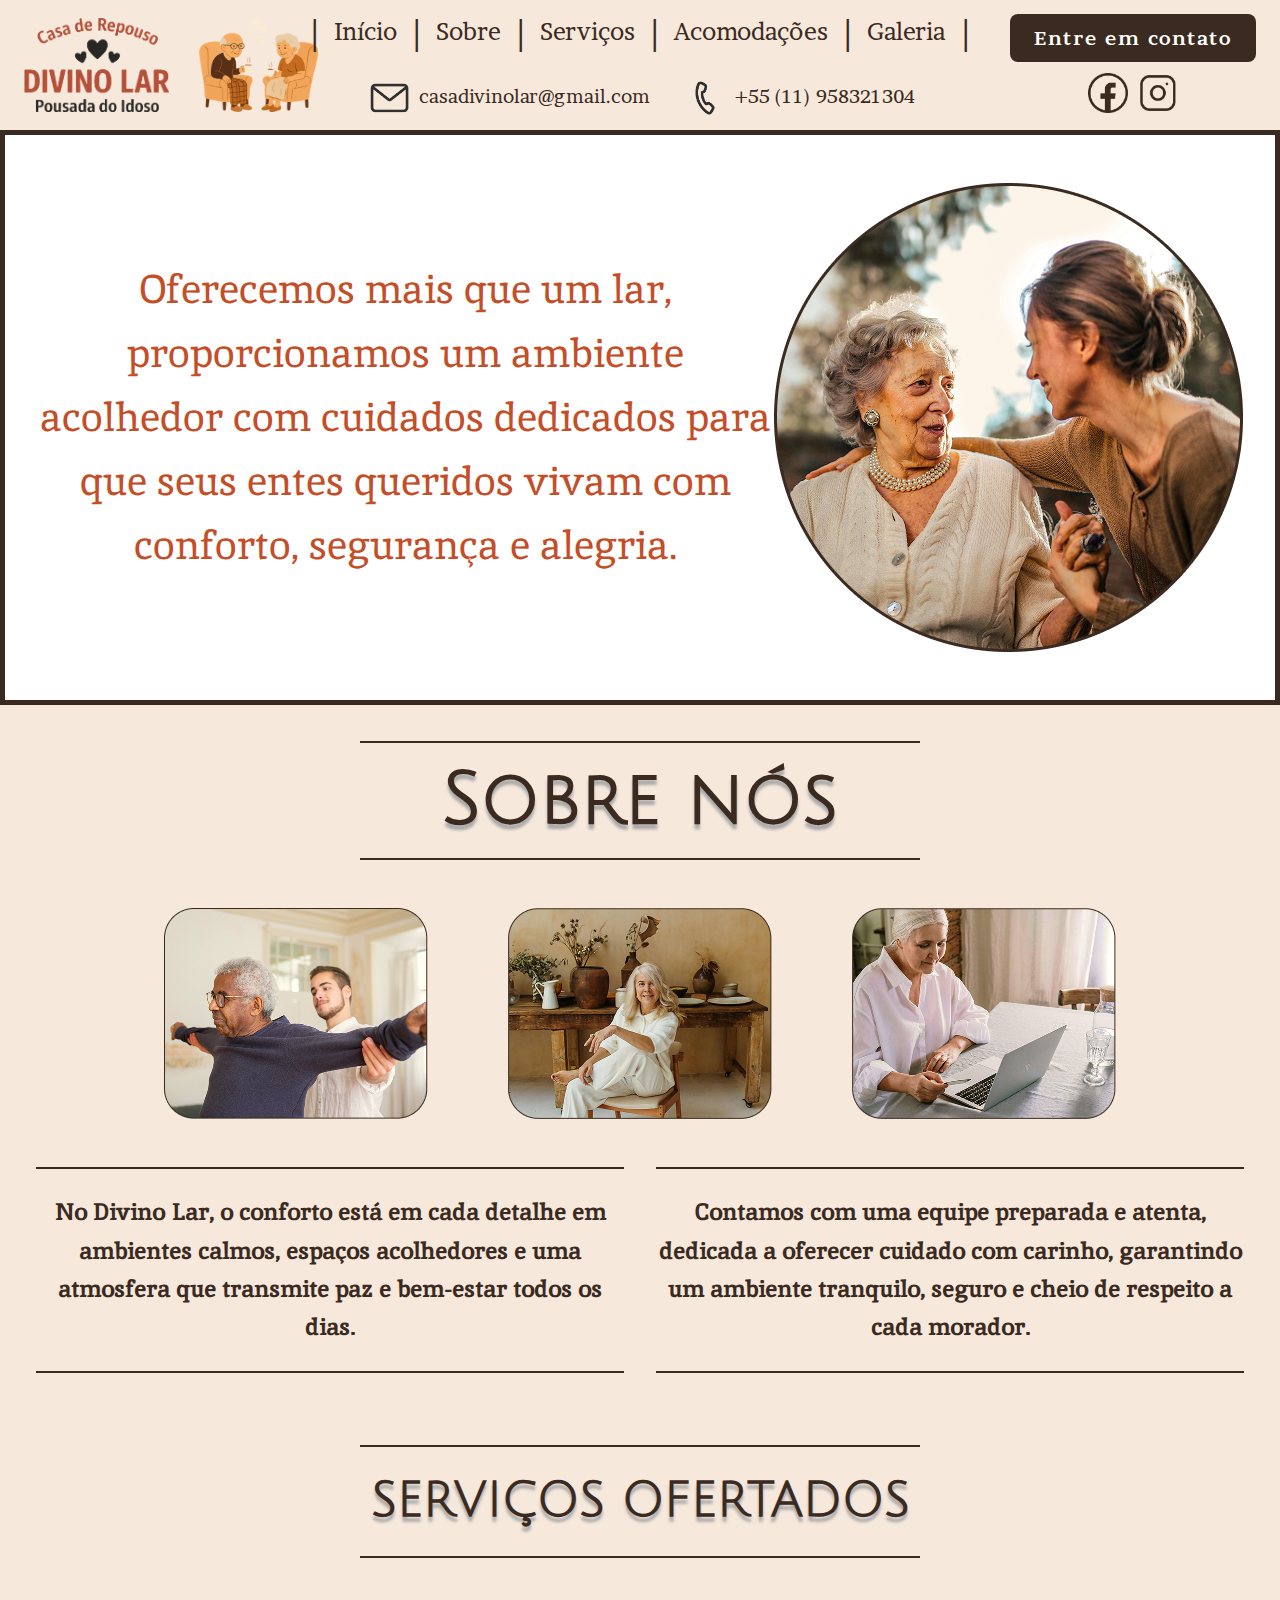
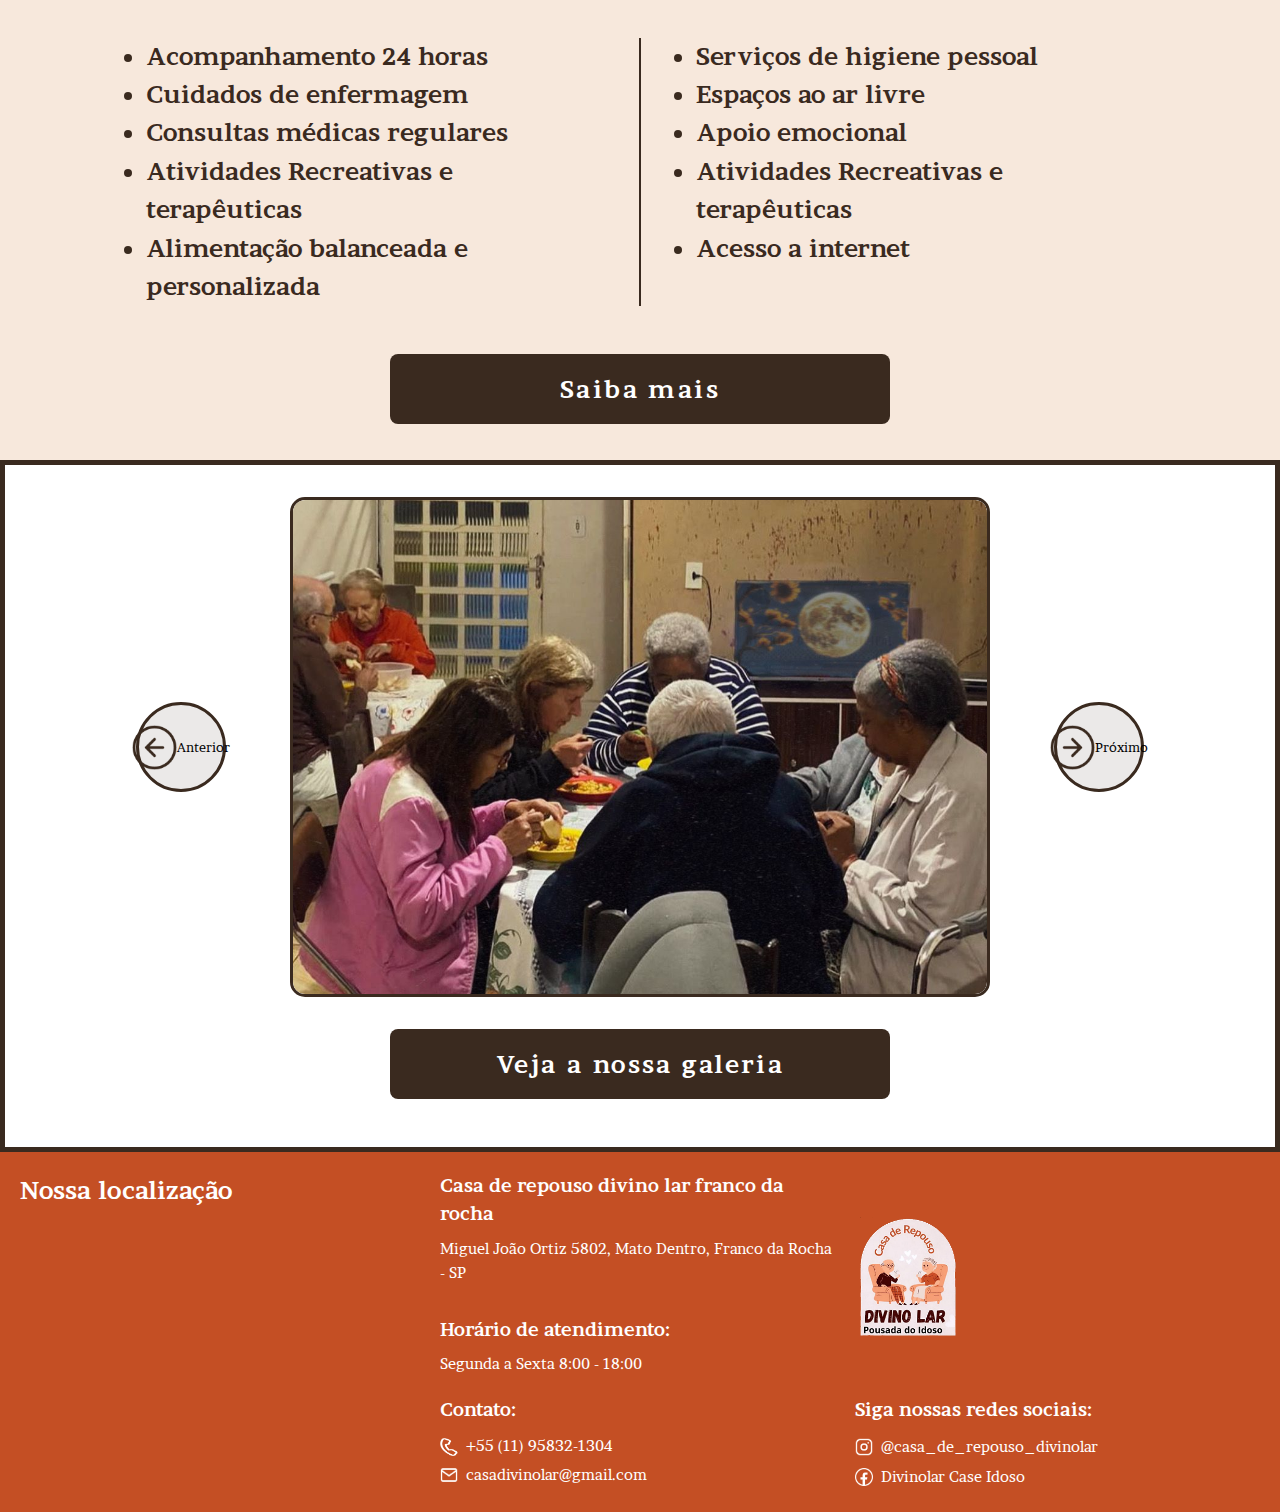
<file: index.html>
<!DOCTYPE html>
<html lang="pt-br">

<head>
  <meta charset="UTF-8" />
  <meta name="viewport" content="width=device-width, initial-scale=1.0" />
  <meta http-equiv="X-UA-Compatible" content="ie=edge" />
  <meta name="format-detection" content="telephone=no">
  <title>Divino Lar - Casa de Idosos</title>
  
  <meta name="description" content="Descrição profissional do seu site">
  
  <link rel="stylesheet" href="css/header.css" />
  <link rel="stylesheet" href="css/footer.css" />
  <link rel="stylesheet" href="css/index.css" />
  
  <link rel="icon" href="img/IconeSite.ico" type="image/x-icon" />

  <link href="https://fonts.googleapis.com/css2?family=Brawler&display=swap" rel="stylesheet">

  <link href="https://cdn.jsdelivr.net/npm/bootstrap@5.3.6/dist/css/bootstrap.min.css" rel="stylesheet" integrity="sha384-4Q6Gf2aSP4eDXB8Miphtr37CMZZQ5oXLH2yaXMJ2w8e2ZtHTl7GptT4jmndRuHDT" crossorigin="anonymous">
  <script src="https://cdn.jsdelivr.net/npm/bootstrap@5.3.6/dist/js/bootstrap.bundle.min.js" integrity="sha384-j1CDi7MgGQ12Z7Qab0qlWQ/Qqz24Gc6BM0thvEMVjHnfYGF0rmFCozFSxQBxwHKO" crossorigin="anonymous"></script>

</head>

<body>

  <header>
    <div class="header-left">
      <img src="./img/LogoDivinoLar.png" alt="Logo Divino Lar" class="logo" />
      <img src="./img/IdososLogo.png" alt="Logo Idosos" class="logo idosos-logo" />
  </div>

    <div class="header-center">
        <div class="menu-top">
          <nav>
            <span>|</span><a class="active">Início</a>
            <span>|</span><a href="#sobre">Sobre</a>
            <span>|</span><a href="servicos.html">Serviços</a>
            <span>|</span><a href="acomodacoes.html">Acomodações</a>
            <span>|</span><a href="galeria.html">Galeria</a><span>|</span>
          </nav>
      </div>

      <div class="contact-info">
        <div class="contact-itens">
          <div class="email">
            <img src="./img/IconeEmail.png" alt="Email" class="icon">
            <span>casadivinolar@gmail.com</span>
          </div>
          <div class="phone">
            <img src="./img/IconeTel.png" alt="Telefone" class="icon">
            <span class="phone-number">+55 (11) 958321304</span>
          </div>
        </div>
      </div>
    </div>

    <div class="header-right">
        <div class="button-div">
          <a href="https://wa.me/5511958321304?text=Olá!%20Gostaria%20de%20saber%20mais%20sobre%20a%20casa." target="_blank">
            <button class="contact-button">Entre em contato</button>
          </a>
        </div>
      <!--Botões de social media-->
      <div class="social-media">
        <a href="https://www.facebook.com/divinolar.case.idoso" target="_blank">
          <img src="./img/IconeFacebook.png" alt="Facebook" class="social-icon">
        </a>
        <a href="https://www.instagram.com/casa_de_repouso_divinolar" target="_blank">
          <img src="./img/IconeInstagram.png" alt="Instagram" class="social-icon">
        </a>
      </div>
    </div>
  </header>

  <main>
    <section class="hero-section">
      <h1 class="hero-section-text">
        Oferecemos mais que um lar, proporcionamos um ambiente acolhedor com cuidados dedicados para que seus entes queridos vivam com conforto, segurança e alegria. 
      </h1>
      <img src="./img/ImgMain.png" alt="Idosa ao ar livre dialogando com cuidadora." class="hero-section-img">
    </section>

    <!-- Seção sobre -->
    <section class="about" id="sobre">
      <div class="about-title">
        <hr class="line">
        <h1 class="about-title-text">Sobre nós</h1>
        <hr class="line">
      </div>
      <div class="about-images">
        <img src="./img/ImgSobre1.png" alt="Idoso fazendo alongamento com ajuda de um cuidador">
        <img src="./img/ImgSobre2.png" alt="Idosa sentada">
        <img src="./img/ImgSobre3.png" alt="Idosa utilizando computador">
      </div>
      <div class="about-text">
        <div class="about-text-div">
          <hr class="about-text-line">
          <p class="about-text-p">No Divino Lar, o conforto está em cada detalhe em ambientes calmos, espaços acolhedores e uma atmosfera que transmite paz e bem-estar todos os dias.</p>
          <hr class="about-text-line">
        </div>
        <div class="about-text-div">
          <hr class="about-text-line">
          <p class="about-text-p">Contamos com uma equipe preparada e atenta, dedicada a oferecer cuidado com carinho, garantindo um ambiente tranquilo, seguro e cheio de respeito a cada morador.</p>
          <hr class="about-text-line">
        </div>
      </div>
    </section>

    <!--Seção serviços-->
    <section class="services" id="servicos">
      <div class="service-title">
        <hr class="line">
        <h1 class="service-title-text">SERVIÇOS OFERTADOS</h1>
        <hr class="line">
      </div>
      <div class="services-listas-centro">
        <div class="services-lista-coluna">
          <ul>
            <li>Acompanhamento 24 horas</li>
            <li>Cuidados de enfermagem</li>
            <li>Consultas médicas regulares</li>
            <li>Atividades Recreativas e terapêuticas</li>
            <li>Alimentação balanceada e personalizada</li>
          </ul>
        </div>
        <hr class="line services-lista-separador">
        <div class="services-lista-coluna">
          <ul>
            <li>Serviços de higiene pessoal</li>
            <li>Espaços ao ar livre</li>
            <li>Apoio emocional</li>
            <li>Atividades Recreativas e terapêuticas</li>
            <li>Acesso a internet</li>
          </ul>
        </div>
      </div>
      <a href="servicos.html">
        <button class="contact-button saiba-mais-button">Saiba mais</button>
      </a>
    </section>

    <section class="section-carousel" id="section-carrossel">
      <div class="carousel-wrapper">
        <button class="carousel-control-prev" type="button" data-bs-target="#carouselExampleAutoplaying" data-bs-slide="prev">
          <img src="./img/SetaEsquerdaCarousel.png" alt="Anterior" class="carousel-arrow-img" />
          <span class="visually-hidden">Anterior</span>
        </button>
        <div id="carouselExampleAutoplaying" class="carousel slide" data-bs-ride="carousel">
          <div class="carousel-inner">
            <div class="carousel-item active">
              <img src="./galeryImg/galeria26.jpg" class="d-block w-100" alt="...">
            </div>
            <div class="carousel-item">
              <img src="./galeryImg/galeria17.jpg" class="d-block w-100" alt="...">
            </div>
            <div class="carousel-item">
              <img src="./galeryImg/galeria29.jpg" class="d-block w-100" alt="...">
            </div>
          </div>
        </div>
        <button class="carousel-control-next" type="button" data-bs-target="#carouselExampleAutoplaying" data-bs-slide="next">
          <img src="./img/SetaDireitaCarousel.png" alt="Próximo" class="carousel-arrow-img" />
          <span class="visually-hidden">Próximo</span>
        </button>
      </div>
      <a href="galeria.html">
        <button class="carousel-gallery-button">Veja a nossa galeria</button>
      </a>
    </section>
  </main>
  
  <footer>
    <div class="footer-content">
      <div class="footer-left">
        <h3>Nossa localização</h3>
        <div class="map-container">
          <iframe src="https://www.google.com/maps/embed?pb=!1m18!1m12!1m3!1d916.1341252907566!2d-46.66539963037884!3d-23.296285566919032!2m3!1f0!2f0!3f0!3m2!1i1024!2i768!4f13.1!3m3!1m2!1s0x94ceef4e56202505%3A0x4516e95e73669d37!2sEstr.%20da%20Vargem%20Grande%2C%205808%2C%20Franco%20da%20Rocha%20-%20SP%2C%2007863-420!5e0!3m2!1spt-BR!2sbr!4v1750275042400!5m2!1spt-BR!2sbr" allowfullscreen="" loading="lazy" referrerpolicy="no-referrer-when-downgrade"></iframe>
        </div>
      </div>
      <div class="footer-right">
        <div class="up-content">
          <div class="address">
            <h2>Casa de repouso divino lar franco da rocha</h2>
            <p>Miguel João Ortiz 5802, Mato Dentro, Franco da Rocha - SP</p>
            <br>
            <h2>Horário de atendimento:</h2>
            <p>Segunda a Sexta 8:00 - 18:00</p>
          </div>
          <div class="logo-footer">
            <img src="./img/LogoDivinoLarClassicaFooter.png" alt="Logo Divino Lar" />
          </div>
        </div>
        <div class="down-content">
          <div class="contact-info-footer">
            <h2>Contato:</h2>
            <div>
              <img src="./img/IconeTelFooter.png" alt="Icone telefone" />
              <span class="phone-number">+55 (11) 95832-1304</span>
            </div>
            <div>
              <img src="./img/IconeEmailFooter.png" alt="Icone email" />
              <span>casadivinolar@gmail.com</span>
            </div>
          </div>
          <div class="social-media-footer">
            <h2>Siga nossas redes sociais:</h2>
            <div>
              <img src="./img/IconeInstagramFooter.png" alt="Icone instagram" />
              <a href="https://www.instagram.com/casa_de_repouso_divinolar" target="_blank">
                <span>@casa_de_repouso_divinolar</span>
              </a>
            </div>
            <div>
              <img src="./img/IconeFacebookFooter.png" alt="Icone facebook" />
              <a href="https://www.facebook.com/divinolar.case.idoso" target="_blank">
                <span>Divinolar Case Idoso</span>
              </a>
            </div>
          </div>
        </div>
      </div>
    </div>
  </footer>
</body>
</html>
</file>
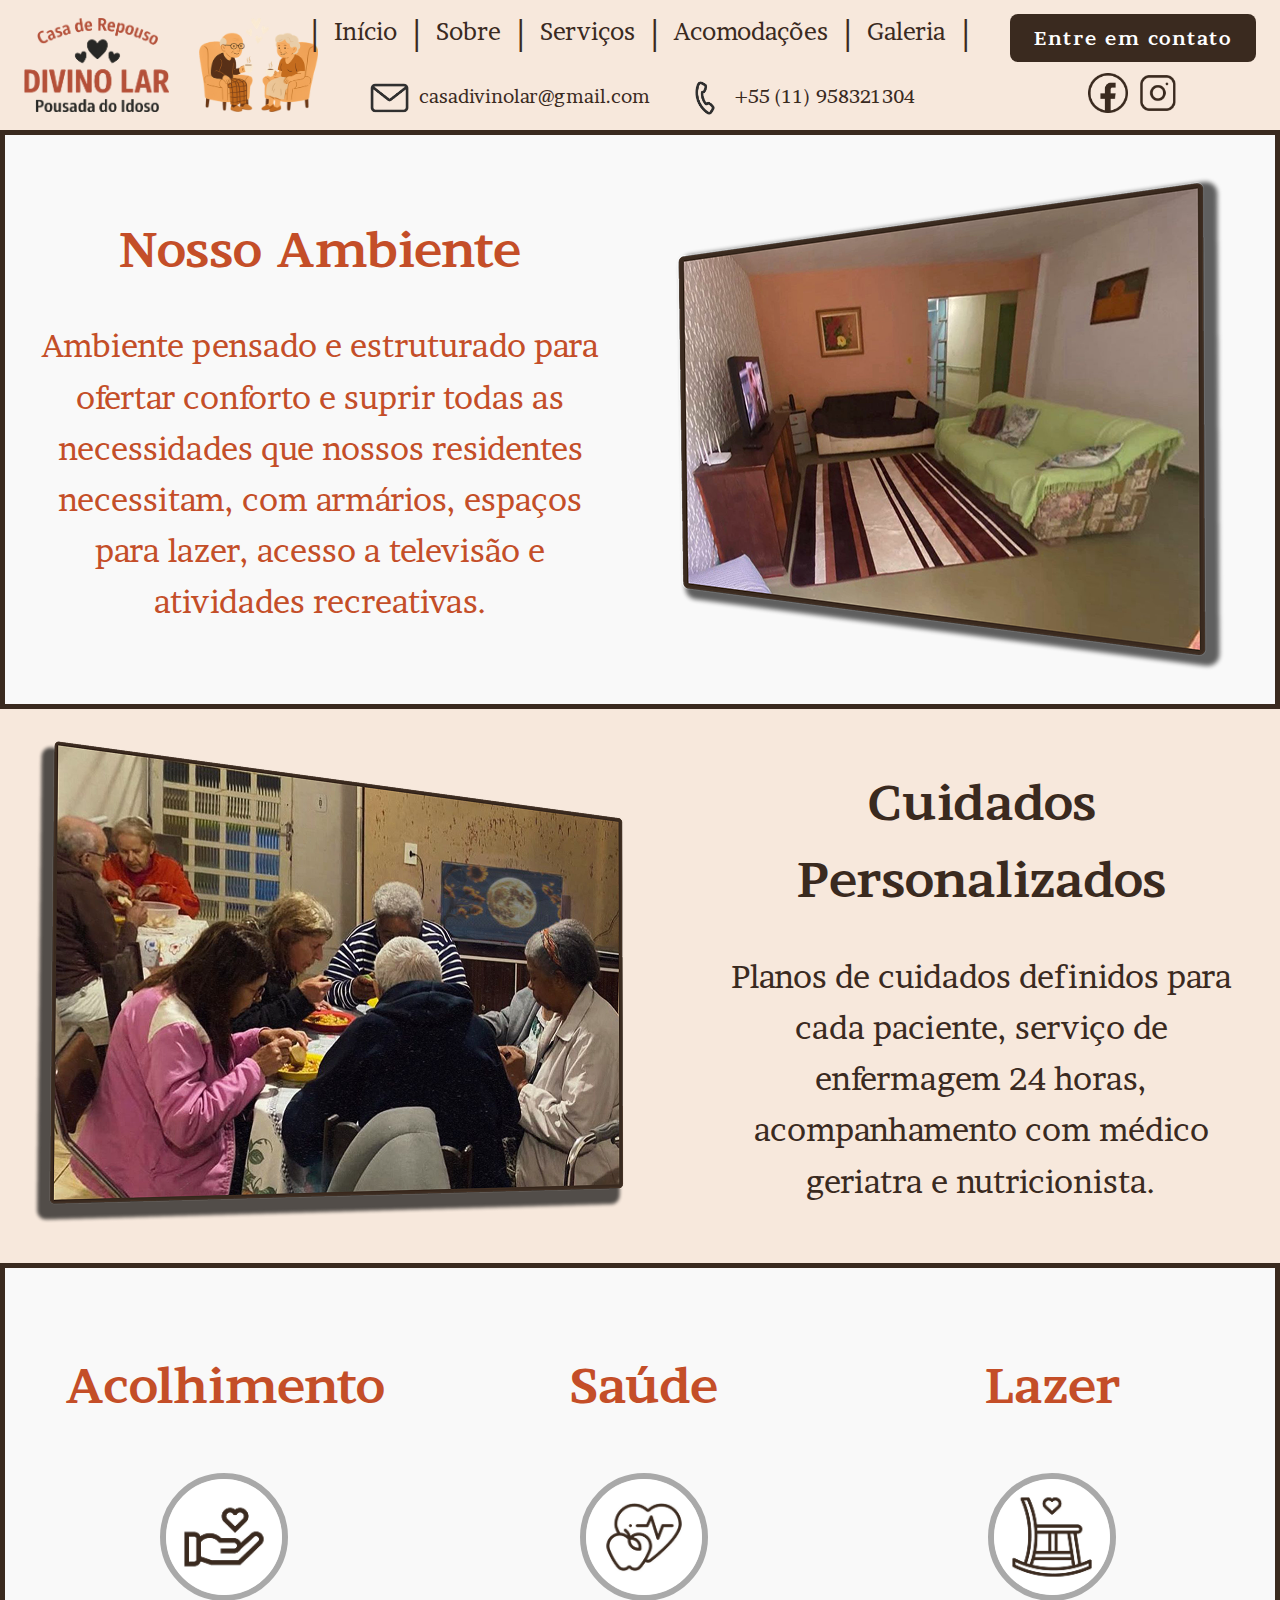
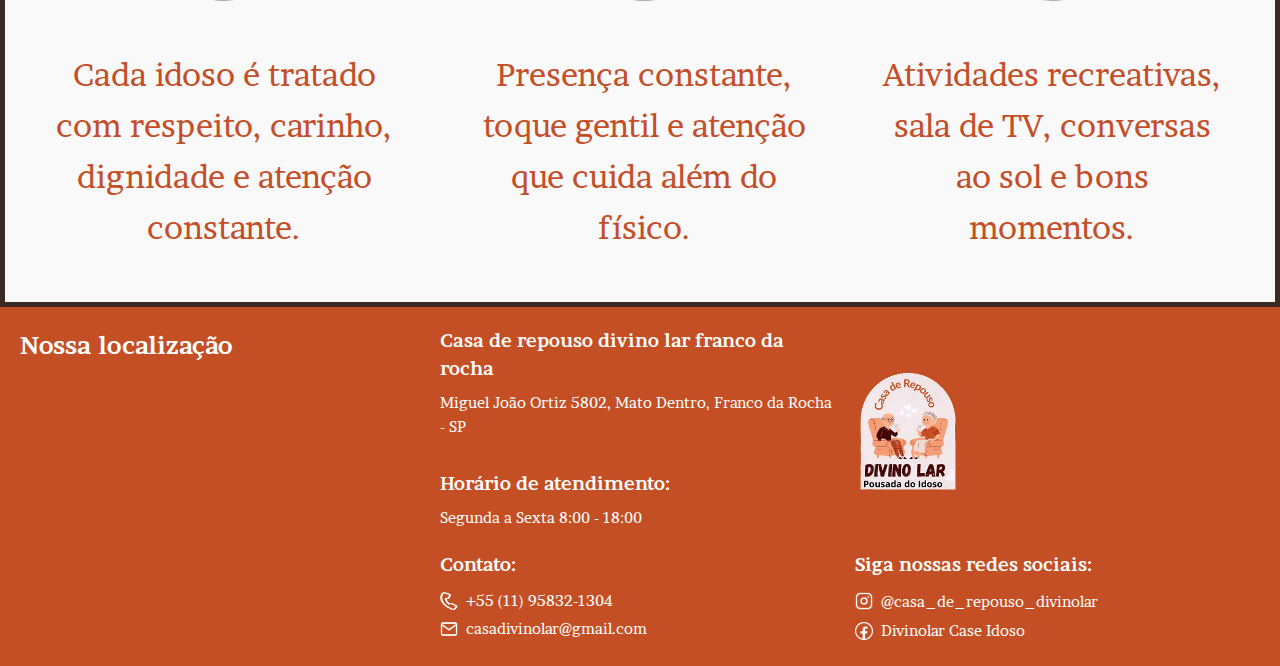
<file: acomodacoes.html>
<!DOCTYPE html>
<html lang="pt-br">

<head>
  <meta charset="UTF-8" />
  <meta name="viewport" content="width=device-width, initial-scale=1.0" />
  <meta http-equiv="X-UA-Compatible" content="ie=edge" />
  <meta name="format-detection" content="telephone=no">
  <title>Divino Lar - Casa de Idosos</title>
  
  <meta name="description" content="Descrição profissional do seu site">
  
  <link rel="stylesheet" href="css/header.css" />
  <link rel="stylesheet" href="css/footer.css" />
  <link rel="stylesheet" href="css/acomodacoes.css" />
  
  <link rel="icon" href="img/IconeSite.ico" type="image/x-icon" />

  <link href="https://fonts.googleapis.com/css2?family=Brawler&display=swap" rel="stylesheet">

  <link href="https://cdn.jsdelivr.net/npm/bootstrap@5.3.6/dist/css/bootstrap.min.css" rel="stylesheet" integrity="sha384-4Q6Gf2aSP4eDXB8Miphtr37CMZZQ5oXLH2yaXMJ2w8e2ZtHTl7GptT4jmndRuHDT" crossorigin="anonymous">
  <script src="https://cdn.jsdelivr.net/npm/bootstrap@5.3.6/dist/js/bootstrap.bundle.min.js" integrity="sha384-j1CDi7MgGQ12Z7Qab0qlWQ/Qqz24Gc6BM0thvEMVjHnfYGF0rmFCozFSxQBxwHKO" crossorigin="anonymous"></script>

</head>

<body>

  <header>
    <div class="header-left">
      <a href="index.html">
        <img src="./img/LogoDivinoLar.png" alt="Logo Divino Lar" class="logo" />
        <img src="./img/IdososLogo.png" alt="Logo Idosos" class="logo idosos-logo" />
      </a>
  </div>

    <div class="header-center">
        <div class="menu-top">
          <nav>
            <span>|</span><a href="index.html">Início</a>
            <span>|</span><a href="index.html">Sobre</a>
            <span>|</span><a href="servicos.html">Serviços</a>
            <span>|</span><a class="active">Acomodações</a>
            <span>|</span><a href="galeria.html">Galeria</a><span>|</span>
          </nav>
      </div>

      <div class="contact-info">
        <div class="contact-itens">
          <div class="email">
            <img src="./img/IconeEmail.png" alt="Email" class="icon">
            <span>casadivinolar@gmail.com</span>
          </div>
          <div class="phone">
            <img src="./img/IconeTel.png" alt="Telefone" class="icon">
            <span class="phone-number">+55 (11) 958321304</span>
          </div>
        </div>
      </div>
    </div>

    <div class="header-right">
        <div class="button-div">
          <a href="https://wa.me/5511958321304?text=Olá!%20Gostaria%20de%20saber%20mais%20sobre%20a%20casa." target="_blank">
            <button class="contact-button">Entre em contato</button>
          </a>
        </div>
      <!--Botões de social media-->
      <div class="social-media">
        <a href="https://www.facebook.com/divinolar.case.idoso" target="_blank">
          <img src="./img/IconeFacebook.png" alt="Facebook" class="social-icon">
        </a>
        <a href="https://www.instagram.com/casa_de_repouso_divinolar" target="_blank">
          <img src="./img/IconeInstagram.png" alt="Instagram" class="social-icon">
        </a>
      </div>
    </div>
  </header>

  <main>
    <section class="section-environment">
        <div class="accommodations-content">
            <img src="./img/AcomodacoesAmbienteMobile.png" alt="Imagem de uma aconchegante sala de estar das instalações da casa de repouso Divino Lar" class="acomodacoes-image-mobile">
            <div class="accommodations-text">
                <h1 class="accommodations-text-title">Nosso Ambiente</h1>
                <p class="accommodations-text-paragraph">Ambiente pensado e estruturado para ofertar conforto e suprir todas as necessidades que nossos residentes necessitam, com armários, espaços para lazer, acesso a televisão e atividades recreativas.</p>
            </div>
            <img src="./img/AcomodacoesAmbiente.png" alt="Imagem de uma aconchegante sala de estar das instalações da casa de repouso Divino Lar" class="acomodacoes-image">
        </div>
    </section>
    <section class="section-care">
        <div class="accommodations-content content-care">
            <img src="./img/AcomodacoesCuidadosMobile.png" alt="Idosos sentados realizando uma refeição juntos." class="acomodacoes-image-mobile">
            <img src="./img/AcomodacoesCuidados.png" alt="Idosos sentados realizando uma refeição juntos." class="acomodacoes-image">
            <div class="accommodations-text text-care">
                <h1 class="accommodations-text-title">Cuidados Personalizados</h1>
                <p class="accommodations-text-paragraph">Planos de cuidados definidos para cada paciente, serviço de enfermagem 24 horas, acompanhamento com médico geriatra e nutricionista.</p>
            </div>
        </div>
    </section>
    <section class="activities">
        <div class="activities-content">
            <div class="activities-itens">
                <h1 class="activities-title">Acolhimento</h1>
                <img src="./img/IconeCarinho.png" alt="" class="active-icon icon-acolhimento">
                <p class="activities-text">Cada idoso é tratado com respeito, carinho, dignidade e atenção constante.</p>
            </div>
            <div class="activities-itens">
                <h1 class="activities-title">Saúde</h1>
                <img src="./img/IconeAlimentacao.png" alt="" class="active-icon icon-saude">
                <p class="activities-text">Presença constante, toque gentil e atenção que cuida além do físico.</p>
            </div>
            <div class="activities-itens">
                <h1 class="activities-title">Lazer</h1>
                <img src="./img/IconeLazer.png" alt="" class="active-icon icon-lazer">
                <p class="activities-text">Atividades recreativas, sala de TV, conversas ao sol e bons momentos.</p>
            </div>
        </div>
    </section>
  </main>

  <footer>
    <div class="footer-content">
      <div class="footer-left">
        <h3>Nossa localização</h3>
        <div class="map-container">
          <iframe src="https://www.google.com/maps/embed?pb=!1m18!1m12!1m3!1d916.1341252907566!2d-46.66539963037884!3d-23.296285566919032!2m3!1f0!2f0!3f0!3m2!1i1024!2i768!4f13.1!3m3!1m2!1s0x94ceef4e56202505%3A0x4516e95e73669d37!2sEstr.%20da%20Vargem%20Grande%2C%205808%2C%20Franco%20da%20Rocha%20-%20SP%2C%2007863-420!5e0!3m2!1spt-BR!2sbr!4v1750275042400!5m2!1spt-BR!2sbr" allowfullscreen="" loading="lazy" referrerpolicy="no-referrer-when-downgrade"></iframe>
        </div>
      </div>
      <div class="footer-right">
        <div class="up-content">
          <div class="address">
            <h2>Casa de repouso divino lar franco da rocha</h2>
            <p>Miguel João Ortiz 5802, Mato Dentro, Franco da Rocha - SP</p>
            <br>
            <h2>Horário de atendimento:</h2>
            <p>Segunda a Sexta 8:00 - 18:00</p>
          </div>
          <div class="logo-footer">
            <img src="./img/LogoDivinoLarClassicaFooter.png" alt="Logo Divino Lar" />
          </div>
        </div>
        <div class="down-content">
          <div class="contact-info-footer">
            <h2>Contato:</h2>
            <div>
              <img src="./img/IconeTelFooter.png" alt="Icone telefone" />
              <span class="phone-number">+55 (11) 95832-1304</span>
            </div>
            <div>
              <img src="./img/IconeEmailFooter.png" alt="Icone email" />
              <span>casadivinolar@gmail.com</span>
            </div>
          </div>
          <div class="social-media-footer">
            <h2>Siga nossas redes sociais:</h2>
            <div>
              <img src="./img/IconeInstagramFooter.png" alt="Icone instagram" />
              <a href="https://www.instagram.com/casa_de_repouso_divinolar" target="_blank">
                <span>@casa_de_repouso_divinolar</span>
              </a>
            </div>
            <div>
              <img src="./img/IconeFacebookFooter.png" alt="Icone facebook" />
              <a href="https://www.facebook.com/divinolar.case.idoso" target="_blank">
                <span>Divinolar Case Idoso</span>
              </a>
            </div>
          </div>
        </div>
      </div>
    </div>
  </footer>
</body>
</html>
</file>
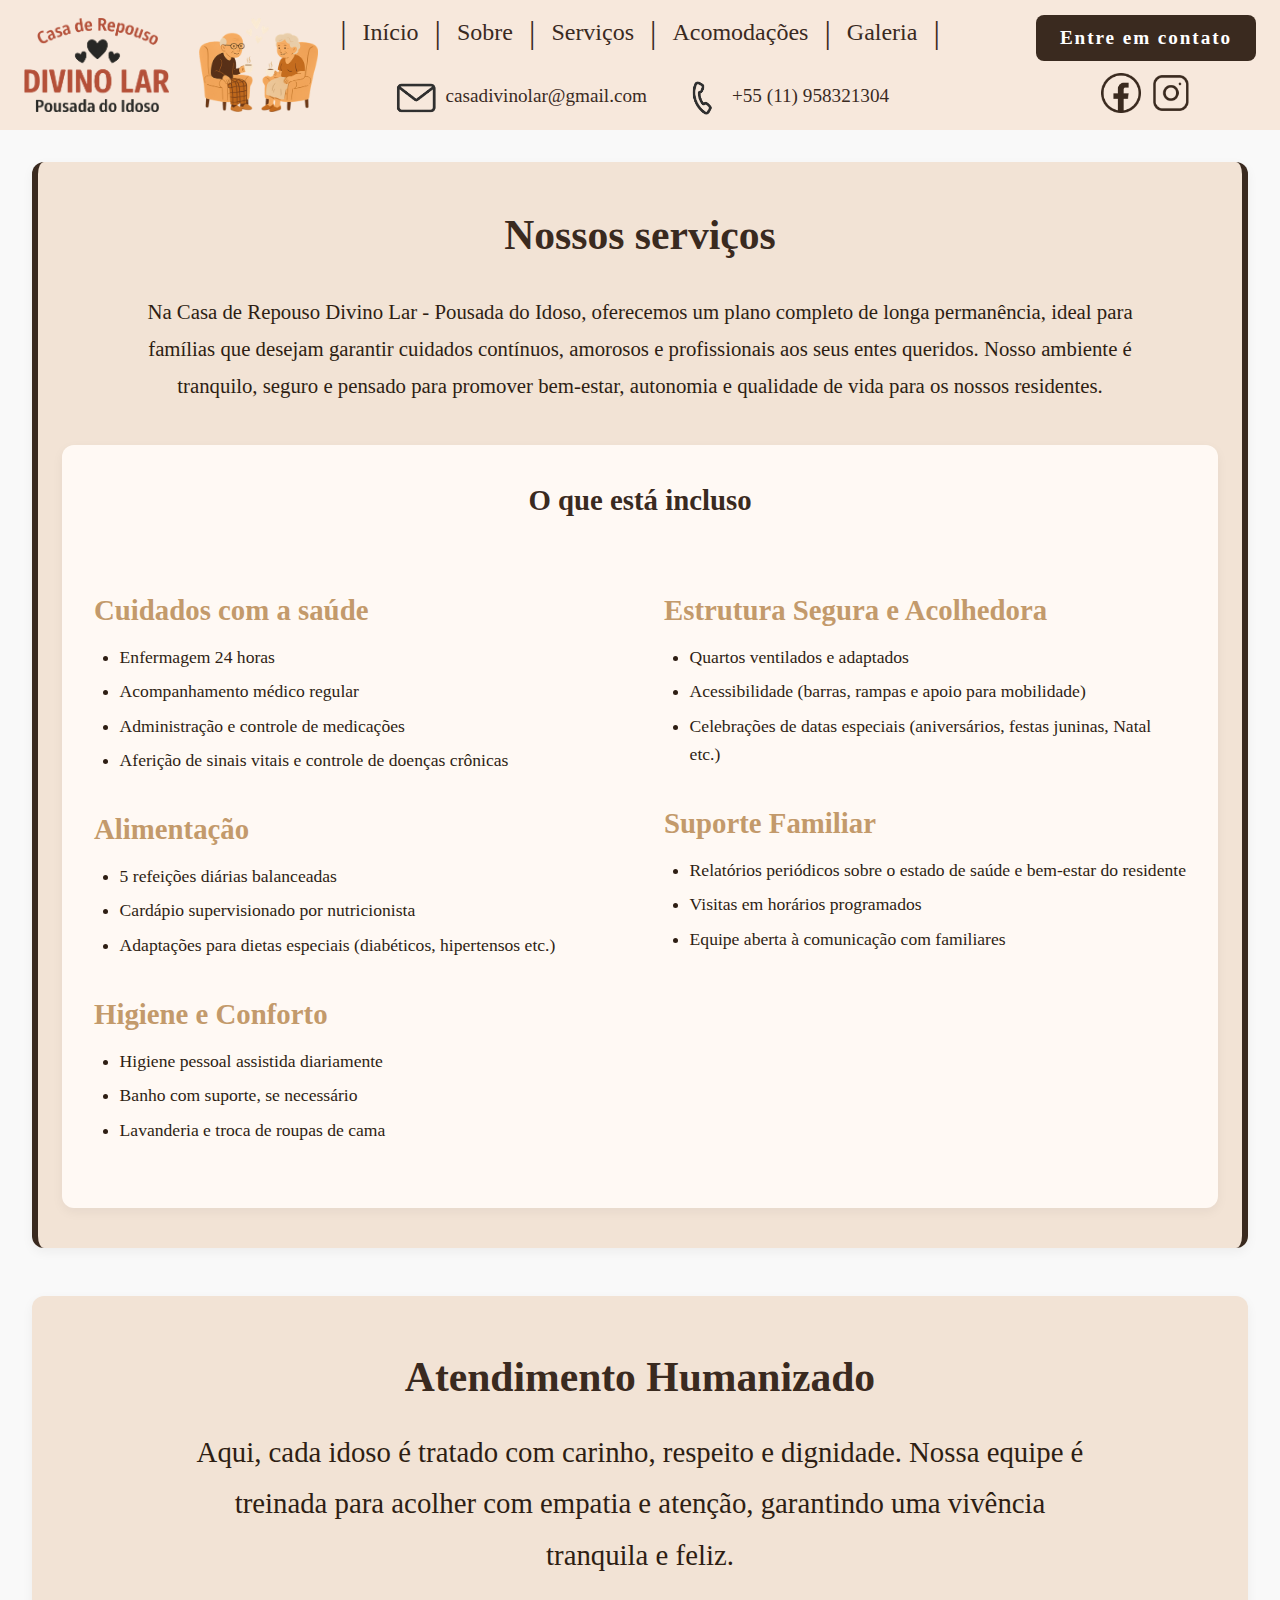
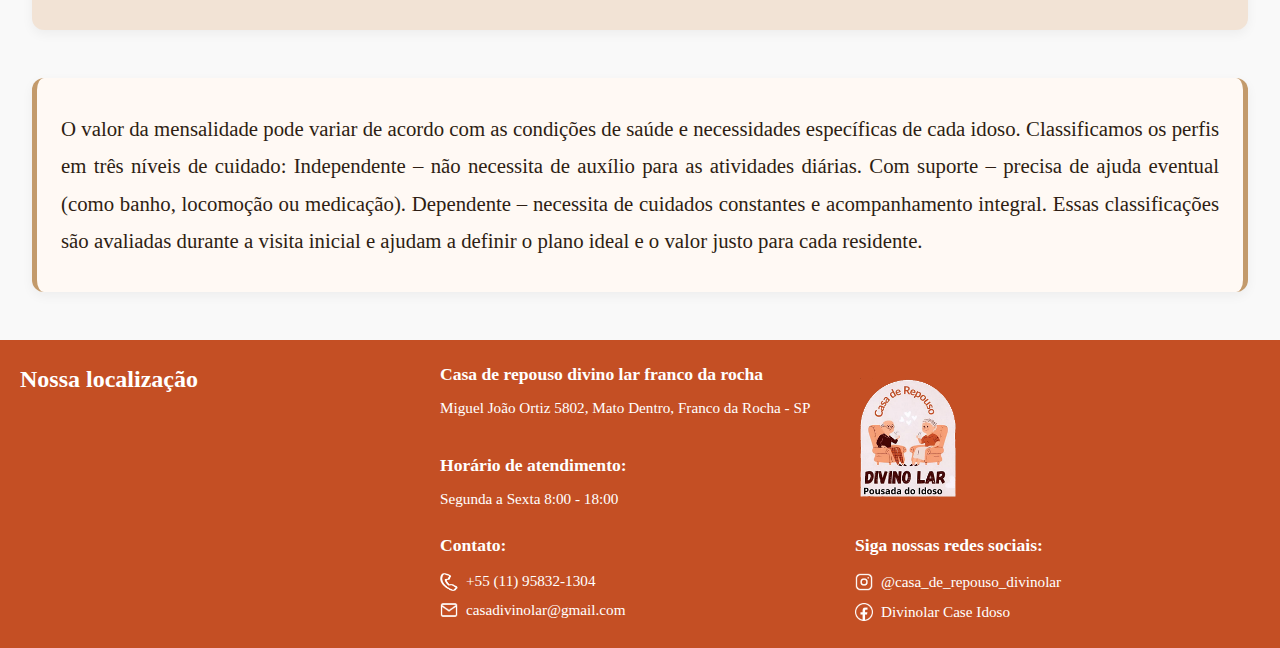
<file: servicos.html>
<!DOCTYPE html>
<html lang="pt-br">

<head>
  <meta charset="UTF-8" />
  <meta name="viewport" content="width=device-width, initial-scale=1.0" />
  <meta http-equiv="X-UA-Compatible" content="ie=edge" />
  <meta name="format-detection" content="telephone=no">
  <title>Divino Lar - Casa de Idosos</title>
  
  <meta name="description" content="Descrição profissional do seu site">
  
  <link rel="stylesheet" href="css/header.css" />
  <link rel="stylesheet" href="css/footer.css" />
  <link rel="stylesheet" href="css/index.css" />
  <link rel="stylesheet" href="css/servicos.css" />
  
  <link rel="icon" href="img/IconeSite.ico" type="image/x-icon" />

  <link href="https://fonts.googleapis.com/css2?family=Brawler&display=swap" rel="stylesheet">

  <link href="https://cdn.jsdelivr.net/npm/bootstrap@5.3.6/dist/css/bootstrap.min.css" rel="stylesheet" integrity="sha384-4Q6Gf2aSP4eDXB8Miphtr37CMZZQ5oXLH2yaXMJ2w8e2ZtHTl7GptT4jmndRuHDT" crossorigin="anonymous">
  <script src="https://cdn.jsdelivr.net/npm/bootstrap@5.3.6/dist/js/bootstrap.bundle.min.js" integrity="sha384-j1CDi7MgGQ12Z7Qab0qlWQ/Qqz24Gc6BM0thvEMVjHnfYGF0rmFCozFSxQBxwHKO" crossorigin="anonymous"></script>

</head>

<body>

  <header>
    <div class="header-left">
      <a href="index.html">
        <img src="./img/LogoDivinoLar.png" alt="Logo Divino Lar" class="logo" />
        <img src="./img/IdososLogo.png" alt="Logo Idosos" class="logo idosos-logo" />
      </a>
  </div>

    <div class="header-center">
        <div class="menu-top">
          <nav>
            <span>|</span><a href="index.html">Início</a>
            <span>|</span><a href="index.html">Sobre</a>
            <span>|</span><a class="active">Serviços</a>
            <span>|</span><a href="acomodacoes.html">Acomodações</a>
            <span>|</span><a href="galeria.html">Galeria</a><span>|</span>
          </nav>
      </div>

      <div class="contact-info">
        <div class="contact-itens">
          <div class="email">
            <img src="./img/IconeEmail.png" alt="Email" class="icon">
            <span>casadivinolar@gmail.com</span>
          </div>
          <div class="phone">
            <img src="./img/IconeTel.png" alt="Telefone" class="icon">
            <span class="phone-number">+55 (11) 958321304</span>
          </div>
        </div>
      </div>
    </div>

    <div class="header-right">
        <div class="button-div">
          <a href="https://wa.me/5511958321304?text=Olá!%20Gostaria%20de%20saber%20mais%20sobre%20a%20casa." target="_blank">
            <button class="contact-button">Entre em contato</button>
          </a>
        </div>
      <!--Botões de social media-->
      <div class="social-media">
        <a href="https://www.facebook.com/divinolar.case.idoso" target="_blank">
          <img src="./img/IconeFacebook.png" alt="Facebook" class="social-icon">
        </a>
        <a href="https://www.instagram.com/casa_de_repouso_divinolar" target="_blank">
          <img src="./img/IconeInstagram.png" alt="Instagram" class="social-icon">
        </a>
      </div>
    </div>
  </header>

<section class="section-one">
    <h1>Nossos serviços</h1>
    <div class="service-initial">
        <p>Na Casa de Repouso Divino Lar - Pousada do Idoso, oferecemos um plano completo de longa permanência, ideal para famílias
            que desejam garantir cuidados contínuos, amorosos e profissionais aos seus entes queridos.
            Nosso ambiente é tranquilo, seguro e pensado para promover bem-estar, autonomia e qualidade de
            vida para os nossos residentes.</p>
    </div>
    <div class="service-content">
        <h2>O que está incluso</h2>
        <div class="list-separation">
            <p>Cuidados com a saúde</p>
            <ul>
                <li>Enfermagem 24 horas</li>
                <li>Acompanhamento médico regular</li>
                <li>Administração e controle de medicações</li>
                <li>Aferição de sinais vitais e controle de doenças crônicas</li>
            </ul>

            <p>Alimentação</p>
            <ul>
                <li>5 refeições diárias balanceadas</li>
                <li>Cardápio supervisionado por nutricionista</li>
                <li>Adaptações para dietas especiais (diabéticos, hipertensos etc.)</li>
            </ul>

            <p>Higiene e Conforto</p>
            <ul>
                <li>Higiene pessoal assistida diariamente</li>
                <li>Banho com suporte, se necessário</li>
                <li>Lavanderia e troca de roupas de cama</li>
            </ul>
        </div>

        <div class="list-separation-two">
            <p>Estrutura Segura e Acolhedora</p>
            <ul>
                <li>Quartos ventilados e adaptados</li>
                <li>Acessibilidade (barras, rampas e apoio para mobilidade)</li>
                <li>Celebrações de datas especiais (aniversários, festas juninas, Natal etc.)</li>
            </ul>

            <p>Suporte Familiar</p>
            <ul>
                <li>Relatórios periódicos sobre o estado de saúde e bem-estar do residente</li>
                <li>Visitas em horários programados</li>
                <li>Equipe aberta à comunicação com familiares</li>
            </ul>
        </div>
    </div>
    
</section>

<section class="comment">
    <h1>Atendimento Humanizado</h1>
    <p>Aqui, cada idoso é tratado com carinho, respeito e dignidade.
        Nossa equipe é treinada para acolher com empatia e atenção, 
        garantindo uma vivência tranquila e feliz.</p>
</section>

<section>
    <p>O valor da mensalidade pode variar de acordo com as condições de saúde e necessidades específicas de cada idoso.

Classificamos os perfis em três níveis de cuidado:

Independente – não necessita de auxílio para as atividades diárias.

Com suporte – precisa de ajuda eventual (como banho, locomoção ou medicação).

Dependente – necessita de cuidados constantes e acompanhamento integral.

Essas classificações são avaliadas durante a visita inicial e ajudam a definir o plano ideal e o valor justo para cada residente.</p>
</section>
  <footer>
    <div class="footer-content">
      <div class="footer-left">
        <h3>Nossa localização</h3>
        <div class="map-container">
          <iframe src="https://www.google.com/maps/embed?pb=!1m18!1m12!1m3!1d916.1341252907566!2d-46.66539963037884!3d-23.296285566919032!2m3!1f0!2f0!3f0!3m2!1i1024!2i768!4f13.1!3m3!1m2!1s0x94ceef4e56202505%3A0x4516e95e73669d37!2sEstr.%20da%20Vargem%20Grande%2C%205808%2C%20Franco%20da%20Rocha%20-%20SP%2C%2007863-420!5e0!3m2!1spt-BR!2sbr!4v1750275042400!5m2!1spt-BR!2sbr" allowfullscreen="" loading="lazy" referrerpolicy="no-referrer-when-downgrade"></iframe>
        </div>
      </div>
      <div class="footer-right">
        <div class="up-content">
          <div class="address">
            <h2>Casa de repouso divino lar franco da rocha</h2>
            <p>Miguel João Ortiz 5802, Mato Dentro, Franco da Rocha - SP</p>
            <br>
            <h2>Horário de atendimento:</h2>
            <p>Segunda a Sexta 8:00 - 18:00</p>
          </div>
          <div class="logo-footer">
            <img src="./img/LogoDivinoLarClassicaFooter.png" alt="Logo Divino Lar" />
          </div>
        </div>
        <div class="down-content">
          <div class="contact-info-footer">
            <h2>Contato:</h2>
            <div>
              <img src="./img/IconeTelFooter.png" alt="Icone telefone" />
              <span class="phone-number">+55 (11) 95832-1304</span>
            </div>
            <div>
              <img src="./img/IconeEmailFooter.png" alt="Icone email" />
              <span>casadivinolar@gmail.com</span>
            </div>
          </div>
          <div class="social-media-footer">
            <h2>Siga nossas redes sociais:</h2>
            <div>
              <img src="./img/IconeInstagramFooter.png" alt="Icone instagram" />
              <a href="https://www.instagram.com/casa_de_repouso_divinolar" target="_blank">
                <span>@casa_de_repouso_divinolar</span>
              </a>
            </div>
            <div>
              <img src="./img/IconeFacebookFooter.png" alt="Icone facebook" />
              <a href="https://www.facebook.com/divinolar.case.idoso" target="_blank">
                <span>Divinolar Case Idoso</span>
              </a>
            </div>
          </div>
        </div>
      </div>
    </div>
  </footer>
</body>
</file>
<file: css/header.css>
/* ==========================================================================
   HEADER STYLES
   ========================================================================== */

/* Header Container */
header {
    position: relative;
    display: flex;
    justify-content: space-between;
    align-items: center;
    padding: 10px 1.5rem;
    height: 130px;
    background-color: #F7E8DC;
}

/* Header Left Section - Logo Area */
.header-left {
    display: inline-flex;
    align-items: center;
    height: 100%;
    gap: 30px;
    cursor: pointer;
}

.header-left a {
    display: inline-flex;
    align-items: center;
    height: 100%;
    gap: 30px;
    text-decoration: none;
    cursor: pointer;
}

.header-left a:hover {
    opacity: 0.8;
    transition: opacity 0.3s ease;
}

/* Logo Styles */
.logo {
    height: 100%;
    padding: 0.5rem 0;
    object-fit: contain;
}

.idosos-logo {
    height: 100%;
    object-fit: contain;
}

/* Header Center Section - Navigation and Contact */
.header-center {
    position: absolute;
    left: 50%;
    transform: translateX(-50%);
    display: flex;
    flex-direction: column;
    justify-content: center;
    height: 100%;
    text-align: center;
}

/* Navigation Menu */
.menu-top {
    height: 50%;
    display: flex;
    align-items: center;
    justify-content: center;
}

.menu-top nav {
    color: #3A2A1F;
    display: flex;
    align-items: center;
    gap: 0.5rem;
    cursor: default;
}

.menu-top a {
    text-decoration: none;
    color: #3A2A1F;
    padding: 0 0.5rem;
    font-size: 1.5rem;
    cursor: pointer;
}

.menu-top a:hover {
    color: #555;
}

.menu-top nav span {
    color: #3A2A1F;
    font-size: 2rem;
}

/* Contact Information */
.contact-info {
    display: flex;
    height: 50%;
    align-items: center;
    justify-content: center;
}

.contact-itens {
    color: #3A2A1F;
    display: flex;
    align-items: center;
    gap: 30px;
    font-size: 1.2rem;
}

.icon { 
    height: 40px;
    width: auto;
    margin: 0 5px;
    vertical-align: middle;
}

/* Header Right Section - Button and Social Media */
.header-right {
    display: flex;
    flex-direction: column;
    justify-content: center;
    height: 100%;
    text-align: center;
}

.button-div {
    display: flex;
    height: 50%;
    align-items: center;
    justify-content: center;
}

.social-media {
    display: flex;
    height: 50%;
    align-items: center;
    justify-content: center;
}

.social-icon {
    height: 40px;
    width: auto;
    margin: 0 5px;
    vertical-align: middle;
}

/* Contact Button */
.contact-button {
    background-color: #3A2A1F;
    color: white;
    font-weight: 700;
    letter-spacing: 0.1em;
    padding: 0.75rem 1.5rem;
    border: none;
    border-radius: 8px;
    font-size: 1.2rem;
    cursor: pointer;
    transition: background-color 0.3s ease;
}

.contact-button:hover {
    background-color: #555;
}

@media (max-width: 1024px) {
  header {
    flex-direction: column;
    height: auto;
    padding: 1rem;
  }

  .header-left,
  .header-right {
    width: 100%;
    justify-content: center;
    margin-bottom: 10px;
  }

  .header-left {
    gap: 20px;
    justify-content: center;
  }

  .logo, .idosos-logo {
    height: 70px;
  }

  .header-center {
    position: static;
    transform: none;
    width: 100%;
    margin-bottom: 10px;
  }

  .menu-top nav {
    flex-wrap: wrap;
    justify-content: center;
    gap: 0.5rem;
  }

  .contact-itens {
    flex-direction: column;
    gap: 10px;
    font-size: 1rem;
  }

  .contact-info {
    flex-direction: column;
    padding: 5px 0;
  }

  .header-right {
    flex-direction: column;
    gap: 10px;
  }

  .button-div,
  .social-media {
    justify-content: center;
    margin: 5px 0;
  }

  .contact-button {
    width: 90%;
    max-width: 300px;
  }
}

@media (max-width: 600px) {
  .menu-top nav span {
    display: none;
  }

  .menu-top a {
    font-size: 1.2rem;
    padding: 0.25rem 0.5rem;
  }

  .contact-itens {
    font-size: 0.9rem;
  }

  .icon, .social-icon {
    height: 30px;
  }

  .logo, .idosos-logo {
    height: 60px;
  }
}
</file>
<file: css/footer.css>
/* ==========================================================================
   FOOTER STYLES
   ========================================================================== */

/* Footer Container */
footer {
    max-width: 100vw;
    width: 100%;
    background-color: #C44F24;
    padding: 20px;
    box-sizing: border-box;
    color: white;
    min-height: auto;
}

.footer-content {
    display: flex;
    flex-direction: row;
    justify-content: space-between;
    align-items: stretch;
    min-height: fit-content;
    gap: 20px;
}

/* Footer Left Section - Location and Map */
.footer-left {
    flex: 0 0 auto;
    max-width: 400px;
    width: 100%;
    display: flex;
    flex-direction: column;
    min-height: fit-content;
}

.footer-left h3 {
    margin: 0 0 10px 0;
    text-align: left;
    font-size: 1.5rem;
    flex-shrink: 0;
}

/* Map Container */
.map-container {
    flex: 1;
    display: flex;
    justify-content: center;
    align-items: center;
    padding: 10px;
    min-height: 200px;
    height: auto;
}

.map-container iframe {
    width: 100%;
    height: 200px;
    max-width: 100%;
    border: 0;
    border-radius: 8px;
}

/* Footer Right Section - Content Areas */
.footer-right {
    flex: 1;
    display: flex;
    flex-direction: column;
    min-height: fit-content;
}

.up-content {
    flex: 1;
    display: flex;
    flex-direction: row;
    width: 100%;
    min-height: fit-content;
    margin-bottom: 15px;
}

.down-content {
    flex: 1;
    display: flex;
    flex-direction: row;
    width: 100%;
    min-height: fit-content;
}

/* Address Section */
.address {
    flex: 1;
    display: flex;
    flex-direction: column;
    justify-content: flex-start;
    text-align: left;
    padding-right: 10px;
}

.address h2 {
    margin: 0 0 8px 0;
    font-size: 1.1rem;
}

.address p {
    margin: 0 0 5px 0;
    font-size: 0.95rem;
}

/* Logo Footer */
.logo-footer {
    flex: 1;
    display: flex;
    justify-content: flex-start;
    align-items: center;
    min-width: 0;
    padding-left: 10px;
}

.logo-footer img {
    max-width: 100%;
    max-height: 120px;
    width: auto;
    height: auto;
    object-fit: contain;
}

/* Contact Information */
.contact-info-footer {
    flex: 1;
    display: flex;
    flex-direction: column;
    justify-content: flex-start;
    text-align: left;
    padding-right: 10px;
}

.contact-info-footer h2 {
    margin: 0 0 8px 0;
    font-size: 1.1rem;
}

.contact-info-footer div {
    margin: 2px 0;
    display: flex;
    align-items: center;
}

.contact-info-footer img {
    width: 18px;
    height: 18px;
    margin-right: 8px;
    flex-shrink: 0;
}

.contact-info-footer span {
    font-size: 0.95rem;
}

.phone-number {
    text-decoration: none;
}

/* Social Media Section */
.social-media-footer {
    flex: 1;
    display: flex;
    flex-direction: column;
    justify-content: flex-start;
    text-align: left;
}

.social-media-footer h2 {
    margin: 0 0 8px 0;
    font-size: 1.1rem;
}

.social-media-footer div {
    margin: 2px 0;
    display: flex;
    align-items: center;
}

.social-media-footer img {
    width: 18px;
    height: 18px;
    margin-right: 8px;
    flex-shrink: 0;
}

.social-media-footer span {
    font-size: 0.95rem;
    word-break: break-all;
    overflow-wrap: break-word;
    hyphens: auto;
}

/* Social Media Links */
.social-media-footer a {
    text-decoration: none;
    color: inherit;
    transition: color 0.3s ease;
}

.social-media-footer a:hover {
    color: #ffffff;
    text-decoration: underline;
}

.social-media-footer a span {
    font-size: 0.95rem;
    word-break: break-all;
    overflow-wrap: break-word;
    hyphens: auto;
}

/* ==========================================================================
   FOOTER RESPONSIVE DESIGN
   ========================================================================== */

@media (max-width: 768px) {
    footer {
        min-height: auto;
    }
    
    .footer-content {
        flex-direction: column;
        gap: 15px;
    }
    
    .footer-left {
        flex: none;
        min-height: auto;
        max-width: 100%;
    }
    
    .footer-right {
        flex: none;
        min-height: auto;
    }
    
    .up-content,
    .down-content {
        flex-direction: column;
        gap: 10px;
        margin-bottom: 10px;
    }
    
    .up-content {
        margin-bottom: 15px;
    }
    
    .logo-footer {
        padding: 5px;
        margin: 5px 0;
    }
    
    .logo-footer img {
        max-height: 70px;
        max-width: 90%;
    }
    
    .map-container iframe {
        height: 150px;
    }
}

@media (max-width: 576px) {
    .logo-footer img {
        max-height: 60px;
    }
    
    .map-container iframe {
        height: 120px;
    }
    
    .address h2,
    .contact-info-footer h2,
    .social-media-footer h2 {
        font-size: 1rem;
    }
    
    .address p,
    .contact-info-footer span,
    .social-media-footer span {
        font-size: 0.9rem;
    }
}
</file>
<file: css/index.css>
/* ==========================================================================
   INDEX PAGE STYLES
   ========================================================================== */

/* Font Imports */
@import url('https://fonts.googleapis.com/css2?family=Inika:wght@400;700&family=Julius+Sans+One&display=swap');

/* Global Reset and Base Styles */
* {
    margin: 0;
    padding: 0;
    box-sizing: border-box;
    font-family: 'Brawler', serif;
}

html {
    scroll-behavior: smooth;
}

body {
    line-height: 1.6;
    background-color: #f9f9f9;
    color: #333;
}

main {
    text-align: center;
}

/* ==========================================================================
   HERO SECTION
   ========================================================================== */

.hero-section {
    box-sizing: border-box;
    border: 5px solid #3A2A1F;
    display: flex;
    align-items: center;
    justify-content: center;
    width: 100%;
    min-height: 35.45rem;
    padding: 3rem 2rem;
    background-color: #FFFFFF;
}

.hero-section-strong {
    font-size: 3.12rem;
    font-family: "Inika", serif;
    font-weight: 400;
    font-style: normal;
    color: #C44E28;
}

.hero-section-text {
    font-size: 2.5rem;
    font-family: "Inika", serif;
    font-weight: 400;
    font-style: normal;
    color: #C44E28;
    width: 50.4rem;
    max-width: 100%;
    height: auto;
    min-height: 24.3rem;
    display: flex;
    justify-content: center;
    align-items: center;
    text-align: center;
}

/* Hero Section Responsive Design */
@media (max-width: 992px) {
    .hero-section-text {
        font-size: 2.2rem;
        width: 100%;
    }
}

@media (max-width: 768px) {
    .hero-section {
        padding: 2rem 1rem;
    }
    
    .hero-section-text {
        font-size: 1.8rem;
    }
}

@media (max-width: 576px) {
    .hero-section-text {
        font-size: 1.5rem;
        min-height: auto;
    }
}

/* ==========================================================================
   ABOUT SECTION
   ========================================================================== */

.about {
    padding: 2.25rem;
    display: flex;
    flex-direction: column;
    background-color: #F7E8DC;
    gap: 3rem;
    align-items: center;
}

/* About Title */
.about-title {
    display: flex;
    flex-direction: column;
    align-items: center;
}

.about-title-text {
    font-family: "Julius Sans One", sans-serif;
    font-weight: 700;
    font-style: normal;
    font-size: 4.5rem;
    text-shadow: #a9a9a9 0px 5px 3px;
    color: #3A2A1F;
}

.line {
    border: #3A2A1F 1px solid;
    width: 35rem;
}

/* About Images */
.about-images {
    display: flex;
    gap: 5rem;
    flex-wrap: wrap;
    justify-content: center;
    width: 100%;
    max-width: 1200px;
}

.about-images img {
    max-width: 100%;
    height: auto;
    object-fit: cover;
    border-radius: 8px;
    transition: all 0.3s ease;
}

/* About Text Content */
.about-text {
    display: flex;
    gap: 2rem;
    flex-wrap: wrap;
    justify-content: center;
}

.about-text-div {
    display: flex;
    flex-direction: column;
    align-items: center;
    flex: 1 1 300px;
    max-width: 600px;
}

.about-text-p {
    font-family: "Inika", serif;
    font-weight: 700;
    font-style: normal;
    font-size: 1.5rem;
    width: 100%;
    color: #3A2A1F;
    margin-top: 1.5rem;
    margin-bottom: 1.5rem;
    word-wrap: break-word;
    overflow-wrap: break-word;
    hyphens: none;
    text-align: center;
    word-break: normal;
}

.about-text-line {
    border: #3A2A1F 1px solid;
    width: 100%;
    max-width: 40rem;
}

/* About Section Responsive Design */
@media (max-width: 992px) {
    .about-text {
        flex-direction: column;
        align-items: center;
    }
    
    .about-text-div {
        width: 100%;
        max-width: 90%;
    }
    
    .about-text-p {
        font-size: 1.3rem;
    }
}

@media (max-width: 768px) {
    .about-text-p {
        font-size: 1.1rem;
    }
    
    .line, .about-text-line {
        width: 90%;
        max-width: 90%;
    }
}

/* ==========================================================================
   SERVICES SECTION
   ========================================================================== */

.services {
    padding: 2.25rem;
    display: flex;
    flex-direction: column;
    background-color: #F7E8DC;
    gap: 3rem;
    align-items: center;
}

/* Services Title */
.service-title {
    display: flex;
    flex-direction: column;
    align-items: center;
}

.service-title-text {
    font-family: "Julius Sans One", sans-serif;
    font-weight: 700;
    font-style: normal;
    font-size: 3rem;
    text-shadow: #a9a9a9 0px 5px 3px;
    color: #3A2A1F;
    margin-top: 1rem;
    margin-bottom: 1rem;
}

/* Services Lists Layout */
.services-listas-centro {
    position: relative;
    display: flex;
    justify-content: center;
    align-items: stretch;
    width: 100%;
    max-width: 1100px;
    margin: 2rem auto 0 auto;
    min-height: 12rem;
}

.services-lista-coluna {
    flex: 1 1 0;
    display: flex;
    flex-direction: column;
    justify-content: flex-start;
    min-width: 0;
    padding: 0 2rem;
}

.services-lista-separador {
    position: absolute;
    left: 50%;
    top: 0;
    transform: translateX(-50%);
    width: 2px;
    height: 100%;
    background: #3A2A1F;
    border: none;
    z-index: 1;
    margin: 0;
    min-height: 10rem;
}

.services-lista-coluna ul {
    list-style-type: disc;
    padding-left: 1.5rem;
    margin: 0;
}

.services-lista-coluna li {
    font-size: 1.5rem;
    font-weight: 700;
    color: #3A2A1F;
    text-align: left;
}

/* Services Button */
.saiba-mais-button {
    min-width: 500px;
    height: 70px;
    font-weight: 700;
    font-size: 1.5rem;
    letter-spacing: 0.1em;
    border-radius: 8px;
    background-color: #3A2A1F;
    color: white;
    border: none;
    cursor: pointer;
    transition: background-color 0.3s ease;
    display: inline-block;
}

.saiba-mais-button:hover {
    background-color: #555;
}

/* ==========================================================================
   CAROUSEL SECTION
   ========================================================================== */

.section-carousel {
    box-sizing: border-box;
    border: 5px solid #3A2A1F;
    background-color: #FFFFFF;
    padding: 2rem 0 3rem 0;
    display: flex;
    flex-direction: column;
    align-items: center;
    justify-content: center;
}

/* Carousel Container */
.carousel-wrapper {
    display: flex;
    align-items: center;
    justify-content: center;
    width: 100%;
    max-width: 1200px; /* Aumentado de 1000px para 1200px */
    position: relative;
    gap: 4rem; /* Aumentado de 3rem para 4rem */
}

.carousel {
    width: 700px; /* Aumentado de 550px para 700px */
    height: 500px; /* Aumentado de 400px para 500px */
    border-radius: 15px; /* Aumentado de 12px para 15px */
    border: 3px solid #3A2A1F;
    overflow: hidden;
}

.carousel-inner {
    width: 100%;
    height: 100%;
    border-radius: 12px; /* Ajustado proporcionalmente */
    overflow: hidden;
}

.carousel-item {
    width: 100%;
    height: 100%;
}

.carousel-item img {
    width: 100%;
    height: 100%;
    object-fit: cover;
    object-position: center;
    border-radius: 0;
}

/* Carousel Controls - Botões maiores e redondos */
.carousel-control-prev,
.carousel-control-next {
    position: static;
    width: 90px; /* Aumentado de 70px para 90px */
    height: 90px; /* Aumentado de 70px para 90px */
    margin: 0;
    background: rgba(58, 42, 31, 0.1);
    border: 3px solid #3A2A1F; /* Aumentado de 2px para 3px */
    border-radius: 50%; /* Mantém perfeitamente redondo */
    display: flex;
    align-items: center;
    justify-content: center;
    cursor: pointer;
    transition: all 0.3s ease;
    flex-shrink: 0;
    align-self: center;
}

.carousel-control-prev:hover,
.carousel-control-next:hover {
    background: rgba(58, 42, 31, 0.2);
    transform: scale(1.1);
    border-color: #2A1A0F; /* Escurece a borda no hover */
}

.carousel-control-prev:focus,
.carousel-control-next:focus {
    outline: none;
    box-shadow: none;
}

.carousel-control-prev:active,
.carousel-control-next:active,
.carousel-control-prev:focus:active,
.carousel-control-next:focus:active {
    background: rgba(58, 42, 31, 0.1) !important;
    transform: none !important;
    transition: all 0.1s ease;
}

.carousel-control-prev-icon,
.carousel-control-next-icon {
    display: none;
}

.carousel-arrow-img {
    width: 45px; /* Aumentado de 36px para 45px */
    height: 45px; /* Aumentado de 36px para 45px */
    object-fit: contain;
    display: block;
    cursor: pointer;
    transition: filter 0.2s ease;
    pointer-events: none;
}

.carousel-control-prev:hover .carousel-arrow-img,
.carousel-control-next:hover .carousel-arrow-img {
    filter: brightness(1.2);
}

/* Carousel Gallery Button */
.carousel-gallery-button {
    min-width: 500px;
    height: 70px;
    font-size: 1.5rem;
    font-weight: 700;
    letter-spacing: 0.1em;
    border-radius: 8px;
    background-color: #3A2A1F;
    color: white;
    border: none;
    cursor: pointer;
    transition: background-color 0.3s ease;
    margin-top: 32px;
}

.carousel-gallery-button:hover {
    background-color: #555;
}

/* Responsividade do Carousel */
@media (max-width: 1200px) {
    .carousel-wrapper {
        gap: 3rem;
        max-width: 95%;
    }
    
    .carousel {
        width: 600px; /* Tamanho intermediário */
        height: 450px;
    }
    
    .carousel-control-prev,
    .carousel-control-next {
        width: 80px;
        height: 80px;
    }
    
    .carousel-arrow-img {
        width: 40px;
        height: 40px;
    }
}

@media (max-width: 992px) {
    .carousel-wrapper {
        gap: 2.5rem;
        max-width: 95%;
    }
    
    .carousel {
        width: 500px; /* Tamanho para tablet grande */
        height: 375px;
    }
    
    .carousel-control-prev,
    .carousel-control-next {
        width: 75px;
        height: 75px;
    }
    
    .carousel-arrow-img {
        width: 35px;
        height: 35px;
    }
}

@media (max-width: 768px) {
    .carousel-wrapper {
        gap: 2rem;
        max-width: 95%;
    }
    
    .carousel {
        width: 420px; /* Maior para tablet */
        height: 315px;
    }
    
    .carousel-control-prev,
    .carousel-control-next {
        width: 65px;
        height: 65px;
    }
    
    .carousel-arrow-img {
        width: 32px;
        height: 32px;
    }
    
    .carousel-gallery-button {
        min-width: 300px;
        font-size: 1.2rem;
    }
}

@media (max-width: 480px) {
    .carousel-wrapper {
        flex-direction: column;
        gap: 2rem;
    }
    
    .carousel {
        width: 350px; /* Maior para mobile */
        height: 260px;
        order: 2;
    }
    
    .carousel-control-prev,
    .carousel-control-next {
        position: static;
        order: 1;
        width: 60px;
        height: 60px;
    }
    
    .carousel-control-next {
        order: 3;
    }
    
    .carousel-arrow-img {
        width: 28px;
        height: 28px;
    }
    
    .carousel-gallery-button {
        min-width: 250px;
        font-size: 1rem;
    }
}
</file>
<file: css/acomodacoes.css>
/* ==========================================================================
   ACCOMMODATIONS PAGE STYLES
   ========================================================================== */

/* Font Imports */
@import url('https://fonts.googleapis.com/css2?family=Inika:wght@400;700&family=Julius+Sans+One&display=swap');

/* Global Reset and Base Styles */
* {
    margin: 0;
    padding: 0;
    box-sizing: border-box;
    font-family: 'Brawler', serif;
}

html {
    scroll-behavior: smooth;
}

body {
    line-height: 1.6;
    background-color: #f9f9f9;
    color: #333;
}

main {
    text-align: center;
}

/* ==========================================================================
   ENVIRONMENT SECTION
   ========================================================================== */

.section-environment {
    border: solid 5px #3A2A1F;
}

/* Accommodations Content */
.accommodations-content {
    display: flex;
    align-items: center;
    justify-content: center;
    padding: 2rem 1rem;
    gap: 4rem;
    flex-wrap: wrap-reverse;
}

.accommodations-text {
    width: 45%;
    font-family: "Inika", serif;
    font-weight: 400;
    font-style: normal;
    color: #C44E28;
    display: flex;
    flex-direction: column;
    gap: 2rem;
}

.accommodations-text-title {
    font-weight: 700;
    font-size: 3rem;
}

.accommodations-text-paragraph {
    font-size: 2rem;
}

/* Accommodations Images */
.acomodacoes-image {
    height: 50%;
}

.acomodacoes-image-mobile {
    display: none;
}

/* ==========================================================================
   CARE SECTION
   ========================================================================== */

.content-care {
    background-color: #F7E8DC;
    display: flex;
    flex-wrap: wrap;
}

.text-care {
    color: #3A2A1F;
}

/* ==========================================================================
   ACTIVITIES SECTION
   ========================================================================== */

.activities {
    border: solid 5px #3A2A1F;
}

.activities-content {
    display: flex;
    align-items: center;
    justify-content: center;
    padding: 5rem 3rem 3rem 2rem;
    gap: 4rem;
}

/* Activities Items */
.activities-itens {
    display: flex;
    align-items: center;
    justify-content: center;
    flex-direction: column;
    color: #C44E28;
    font-family: "Inika", serif;
    font-weight: 400;
    font-style: normal;
    gap: 3rem;
}

.activities-title {
    font-weight: 700;
    font-size: 3rem;
}

.activities-text {
    font-size: 2rem;
}

/* Activity Icons */
.active-icon {
    border: solid 6px #a9a9a9;
    border-radius: 100%;
    height: 8rem;
    width: 8rem;
}

/* Icon Hover Effects */
.icon-acolhimento:hover {
    border: solid 6px #87CEFA;
    transition: border 0.5s ease;
}

.icon-saude:hover {
    border: solid 6px #E96656;
    transition: border 0.5s ease;
}

.icon-lazer:hover {
    border: solid 6px #81F1B4;
    transition: border 0.5s ease;
}
</file>
<file: css/servicos.css>
:root {
    --primary-color: #3A2A1F;
    --secondary-color: #F2E3D5;
    --accent-color: #C39A6B;
    --text-color: #2E1E13;
    --background-color: #FFF9F4;
    --font-title: 'Brawler', serif;
    --font-body: 'Georgia', serif;
    --radius: 12px;
    --shadow: 0 4px 12px rgba(0, 0, 0, 0.05);
    --font-xl: 2.6rem;
    --font-lg: 1.8rem;
    --font-md: 1.3rem;
    --font-sm: 1.1rem;
}
* {
    font-family: var(--font-body);
}
.section-one {
    background-color: var(--secondary-color);
    border-left: 6px solid var(--primary-color);
    border-right: 6px solid var(--primary-color);
    border-radius: var(--radius);
    padding: 2.5rem 1.5rem;
    margin: 2rem auto;
    max-width: 95%;
    box-shadow: var(--shadow);
}
.section-one h1 {
    font-size: var(--font-xl);
    color: var(--primary-color);
    text-align: center;
    margin-bottom: 1.5rem;
    font-weight: bold;
}
.service-initial {
    font-size: var(--font-md);
    text-align: center;
    margin: 0 auto 2.5rem;
    line-height: 1.8;
    color: var(--text-color);
    max-width: 1000px;
}
.service-content {
    background-color: var(--background-color);
    padding: 2rem;
    display: flex;
    flex-wrap: wrap;
    gap: 3rem;
    justify-content: center;
    border-radius: var(--radius);
    box-shadow: var(--shadow);
}
.service-content h2 {
    font-size: var(--font-lg);
    color: var(--primary-color);
    text-align: center;
    width: 100%;
    margin-bottom: 1rem;
}
.service-content p {
    font-size: var(--font-lg);
    color: var(--accent-color);
    font-weight: bold;
    margin-bottom: 0.6rem;
}
.list-separation, .list-separation-two {
    flex: 1 1 400px;
    min-width: 300px;
}
ul {
    list-style: disc;
    padding-left: 1.6rem;
    font-size: var(--font-sm);
    margin-bottom: 2rem;
    color: var(--text-color);
    line-height: 1.6;
}
ul li {
    margin-bottom: 0.4rem;
}
.comment {
    background-color: var(--secondary-color);
    padding: 3rem 2rem;
    margin: 3rem auto;
    border-radius: var(--radius);
    max-width: 95%;
    text-align: center;
    box-shadow: var(--shadow);
}
.comment h1 {
    font-size: var(--font-xl);
    color: var(--primary-color);
    margin-bottom: 1rem;
}
.comment p {
    font-size: var(--font-lg);
    color: var(--text-color);
    max-width: 900px;
    margin: 0 auto;
    line-height: 1.8;
}
section:last-of-type {
    background-color: var(--background-color);
    border-left: 5px solid var(--accent-color);
    border-right: 5px solid var(--accent-color);
    padding: 2rem 1.5rem;
    margin: 3rem auto;
    max-width: 95%;
    border-radius: var(--radius);
    box-shadow: var(--shadow);
    font-size: var(--font-md);
    color: var(--text-color);
    text-align: justify;
    line-height: 1.8;
}
</file>
